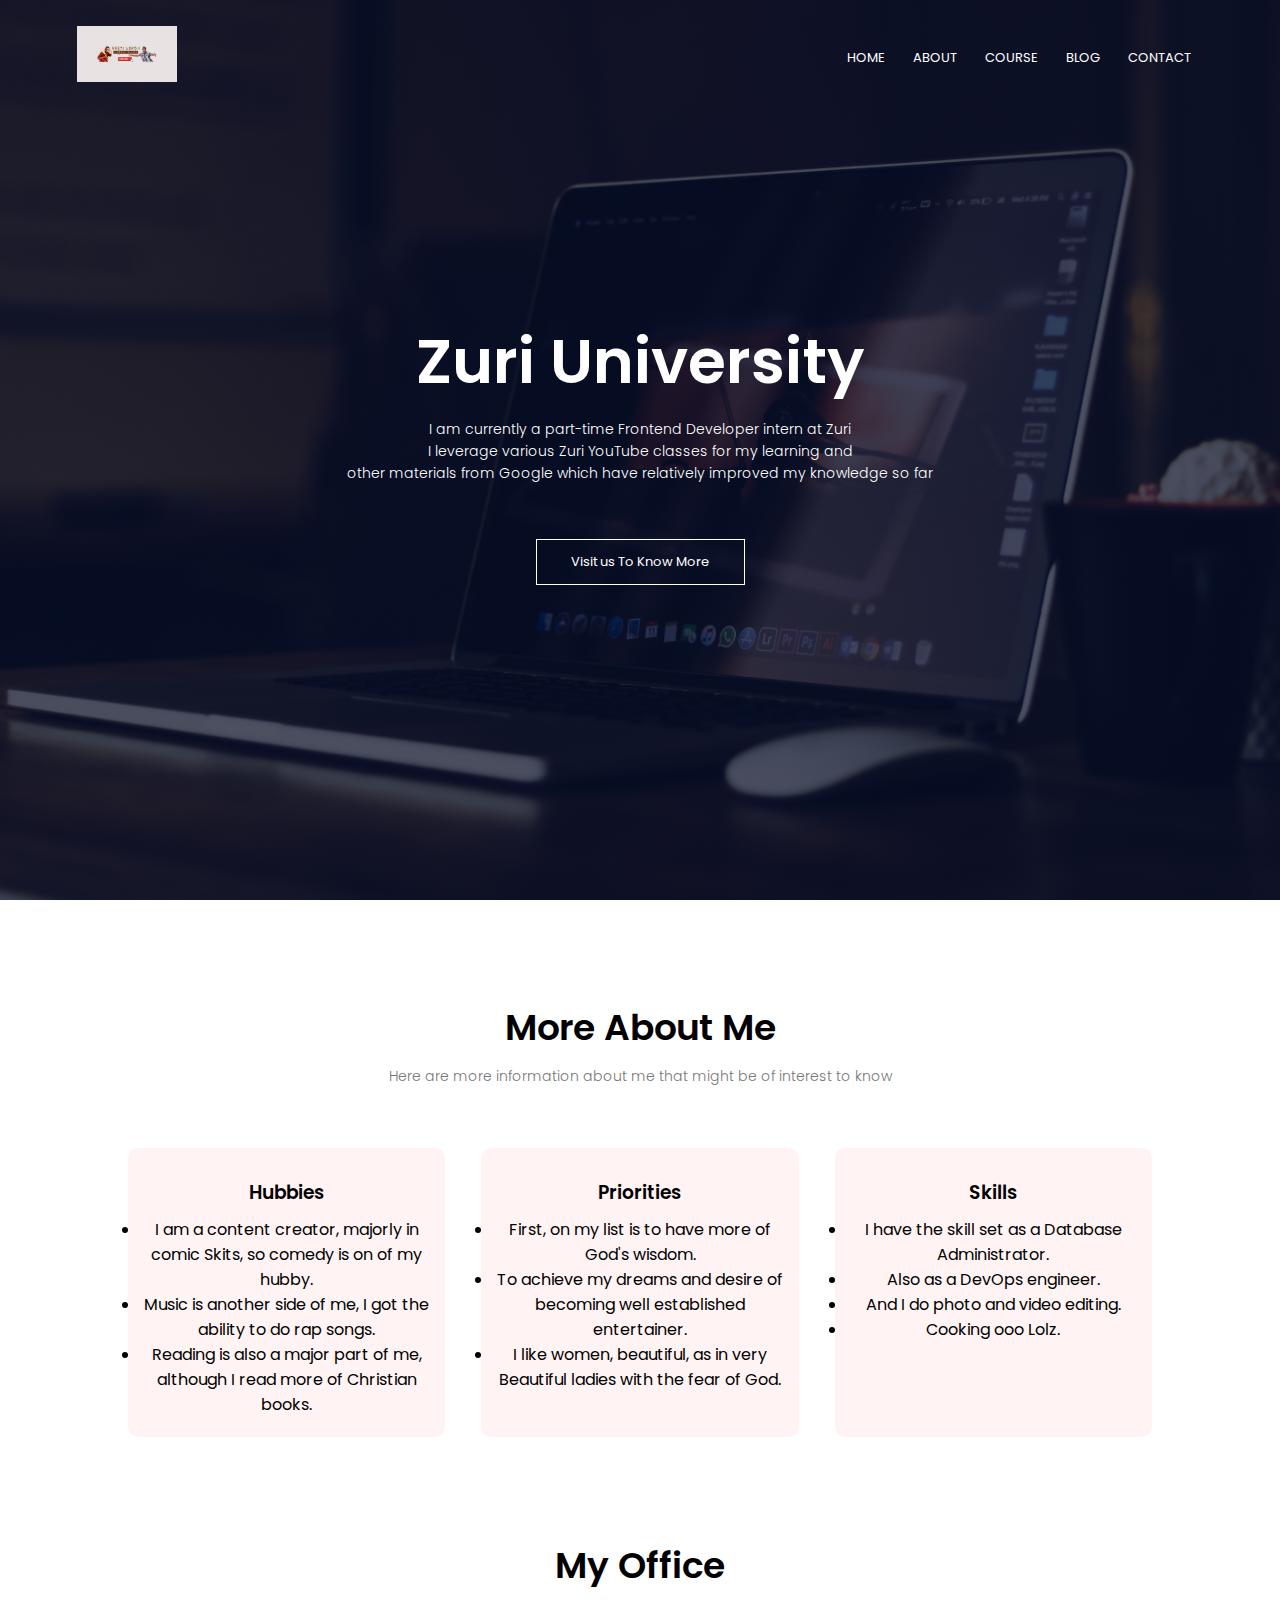
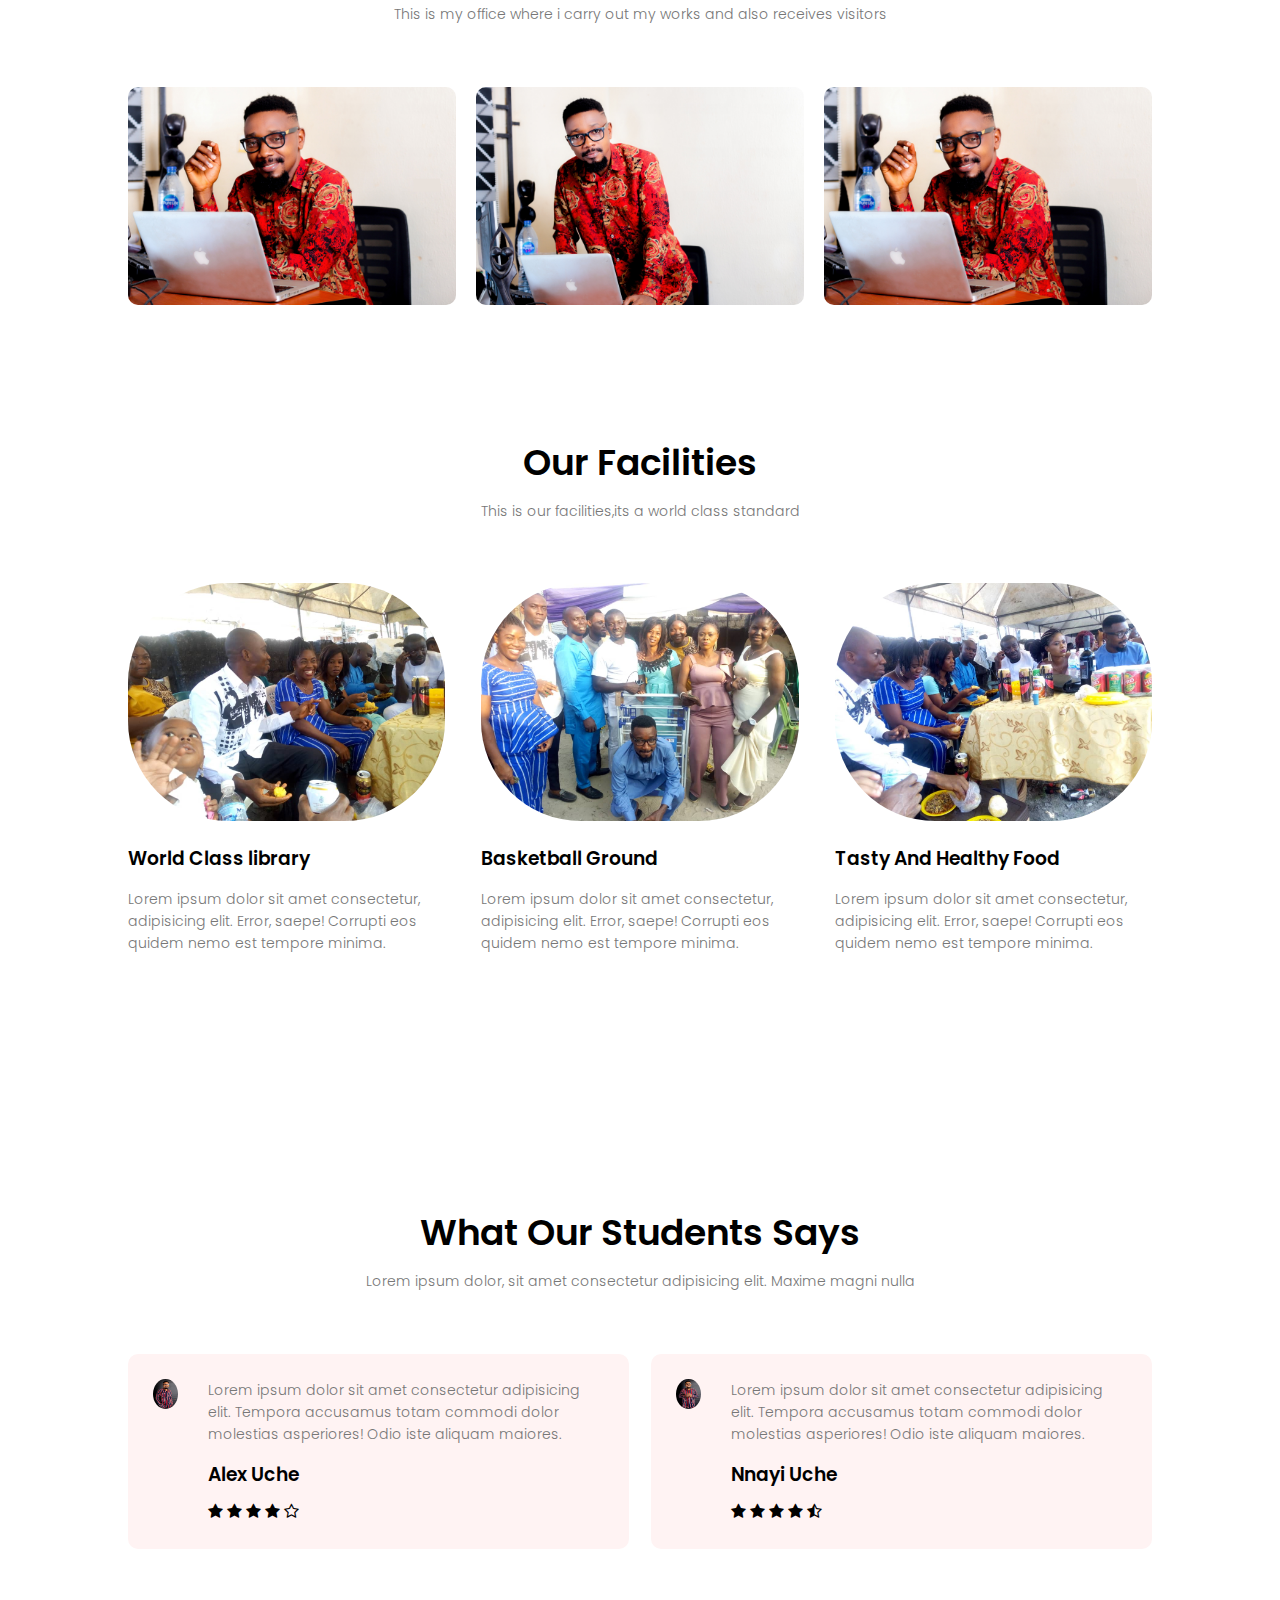
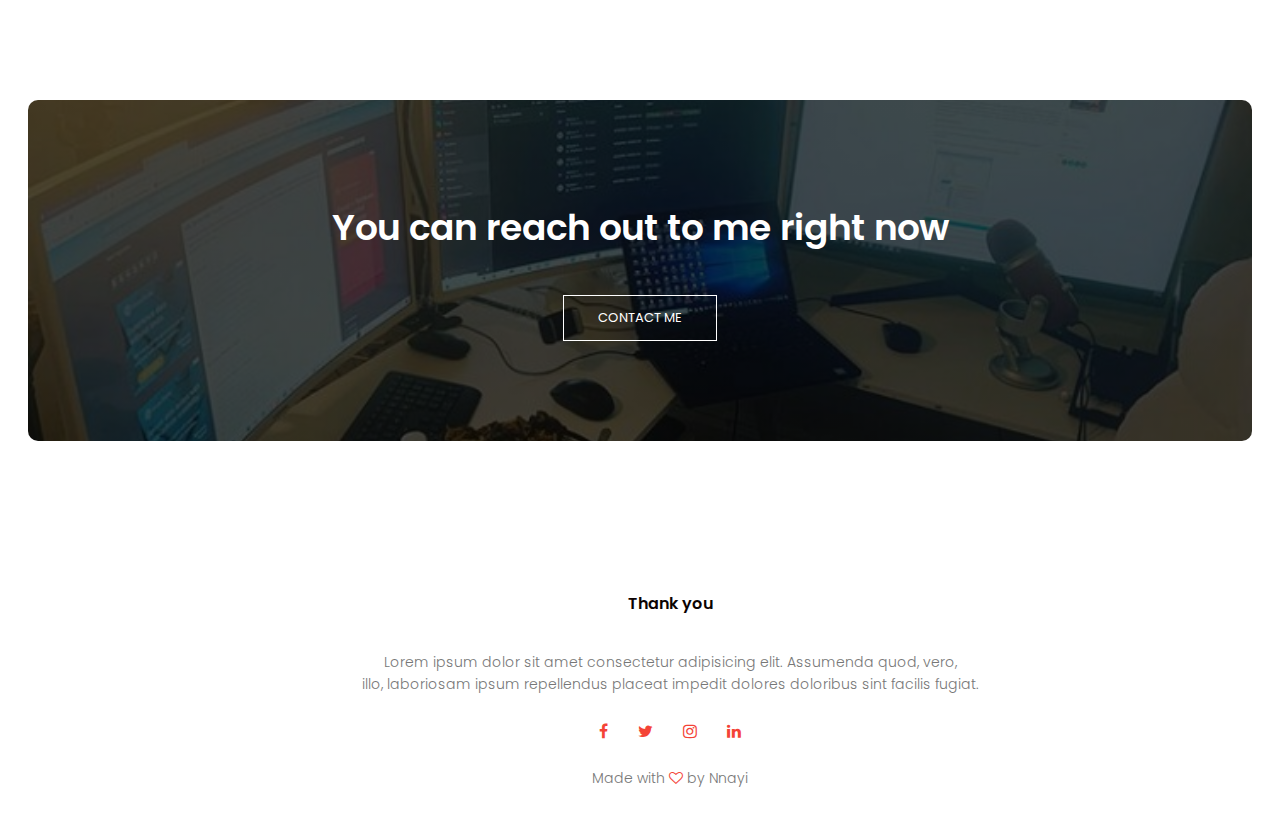
<file: index.html>
<!DOCTYPE html>
<html lang="en">
<head>
    <meta charset="UTF-8">
    <meta http-equiv="X-UA-Compatible" content="IE=edge">
    <meta name="viewport" content="width=device-width, initial-scale=1.0">
    <title>HtmlWebSite</title>
    <Link rel="stylesheet" href="style.css"/>
    <link rel="preconnect" href="https://fonts.googleapis.com">
<link rel="preconnect" href="https://fonts.gstatic.com" crossorigin>
<link href="https://fonts.googleapis.com/css2?family=Poppins:wght@100;200;300;400;600;700&display=swap" rel="stylesheet">
 
<link rel="stylesheet" href="https://stackpath.bootstrapcdn.com/font-awesome/4.7.0/css/font-awesome.min.css">
</head>
<body>
   
   <section class="header"> 
     <!---- <img src="hasan.jpg" alt="hasan"> -->

      <nav>
         <a href="index.html"><img src="images/logo.jpg"/></a>
     <div class="nav-links"  id="navLinks" >
      <i class="fa fa-times" onelick="hideMenu"() ></i>
         <ul>
     <li><a href="index.html">HOME</a></li>
     <li><a href="about.html">ABOUT</a></li>
     <li><a href="course.html">COURSE</a></li>
     <li><a href="blog.html">BLOG</a></li>
     <li><a href="contact.html">CONTACT</a></li>
         </ul>
     </div>
     <i class="fa fa-bars"  onelick="showMenu"()></i>
     </nav>

     <div class="text-box">
     <h1> Zuri University</h1>
      <p> I am currently a part-time Frontend Developer intern at Zuri<br> 
        I leverage various Zuri YouTube classes for my learning and 
        <br>other materials from Google which have relatively improved my knowledge so far </p>
      <br>   </p>
     <a href="about.html" class="hero-btn">Visit us To Know More</a> 
      
      </div>

   </section>

<!-- Description-->

    <section  class="description">
        <h1>More About Me</h1>
        <p>Here are more information about me that might be of interest to know</p>
        
        <div class="row">
            <div class="description-col">
              <h3>Hubbies</h3>
              
                 <ul>
                   <li>  I am a content creator, majorly in comic Skits, so comedy is on of my hubby. </li>
                    <li>   Music is another side of me, I got the ability to do rap songs. </li>
                    <li>  Reading is also a major part of me, although I read more of Christian books.
               </li>  
                 </ul>

            </div>

            <div class="description-col">
              <h3>Priorities</h3>
              <ul>
                <li> First, on my list is to have more of God's wisdom.  </li>
                <li>  To achieve my dreams and desire of becoming well established entertainer.   </li>
                <li>  I like women, beautiful, as in very Beautiful ladies with the fear of God.
          </li>

              </ul>
            </div>

            <div class="description-col">
              <h3>Skills</h3>
              <ul>
                <li>   I have the skill set as a Database Administrator. </li>
                <li> Also as a DevOps engineer. </li>
            <li>  And I do photo and video editing.  </li>
                  <li> Cooking ooo Lolz. </li>

              </ul>
            </div>

           </div>
    </section>

    <!--office-->

<section class="office">
    <h1>My Office</h1>
    <p>This is my office where i carry out my works and also receives visitors</p>
        <div class="row">
          <div class="office-col">
            <img src="images/office.jpg">
            <div class="layer">
              <h3>OFFICE SEAT</h3>
            </div>
          </div>

          <div class="office-col">
            <img src="images/office seat.jpg">
            <div class="layer">
              <h3>OFFICE TALK</h3>
            </div>
          </div>

          <div class="office-col">
            <img src="images/office.jpg">
            <div class="layer">
              <h3>OFFICE POSE</h3>
            </div>
          </div>

        </div>
   </section>


<!--Facilities-->

<section class="facilities">
  <h1>Our Facilities</h1>
  <p>This is our facilities,its a world class standard</p>

<div class="row">
  <div class="facilities-col">
    <img src="images/library.jpg">
    <h3>World Class library</h3>
    <p>Lorem ipsum dolor sit amet consectetur, 
      adipisicing elit. Error, saepe! Corrupti eos 
      quidem nemo est tempore minima.
    </p> 
  </div>

  <div class="facilities-col">
    <img src="images/basketball.jpg">
    <h3>Basketball Ground</h3>
    <p>Lorem ipsum dolor sit amet consectetur, 
      adipisicing elit. Error, saepe! Corrupti eos 
      quidem nemo est tempore minima.
    </p> 
  </div>

  <div class="facilities-col">
    <img src="images/cafetaria.jpg">
    <h3>Tasty And Healthy Food</h3>
    <p>Lorem ipsum dolor sit amet consectetur, 
      adipisicing elit. Error, saepe! Corrupti eos 
      quidem nemo est tempore minima.
    </p> 
  </div>
</div>
</section>

<!-----testimonials-->

<section class="testimonials">
  <h1>What Our Students Says</h1>
  <p>Lorem ipsum dolor, sit amet consectetur
     adipisicing elit. Maxime magni nulla
  </p>

  <div class="row">
    <div class="testimonial-col">
      <img src="images/user1.jpg">
      <div>
        <p>Lorem ipsum dolor sit amet consectetur 
        adipisicing elit. Tempora accusamus totam 
        commodi dolor molestias asperiores! Odio
         iste aliquam maiores.</p>
         <h3>Alex Uche</h3>
         <i class="fa fa-star" ></i>
         <i class="fa fa-star" ></i>
         <i class="fa fa-star" ></i>
         <i class="fa fa-star" ></i>
         <i class="fa fa-star-o" ></i>
      </div>
    </div>

    <div class="testimonial-col">
      <img src="images/user2.jpg">
      <div>
        <p>Lorem ipsum dolor sit amet consectetur 
        adipisicing elit. Tempora accusamus totam 
        commodi dolor molestias asperiores! Odio
         iste aliquam maiores.</p>
         <h3>Nnayi Uche</h3>
         <i class="fa fa-star" ></i>
         <i class="fa fa-star" ></i>
         <i class="fa fa-star" ></i>
         <i class="fa fa-star" ></i>
         <i class="fa fa-star-half-o" ></i>
      </div>
    </div>
  </div>
</section>


   <!--call to action-->

<section class="cta">
    <h1>You can reach out to me right now</h1>
    <a href="contact.html " class="hero-btn">CONTACT ME</a>
   
   </section>


   <!-- footer-->

    <section class="footer">
    <h4> Thank you</h4>
    <p>Lorem ipsum dolor sit amet consectetur 
      adipisicing elit. Assumenda quod, vero, <br>illo,
       laboriosam ipsum repellendus placeat impedit
        dolores doloribus sint facilis fugiat.</p>
  
    <div class="icons">
     <i class="fa fa-facebook"></i>
     <i class="fa fa-twitter"></i>
     <i class="fa fa-instagram"></i>
     <i class="fa fa-linkedin"></i>
    </div>
    <p>Made with <i class="fa fa-heart-o"></i> by Nnayi</p>

    </section>
    

   <!--JavaScript for Toggle Menu-->
<script>

   var navLinks = document.getElementById("navLinks");
   function showMenu(){
    navLinks.style.right = "0";
   }
   function hideMenu(){
    navLinks.style.right = "-200px";
   }
   
   </script>

  </body>
  </html>
</file>
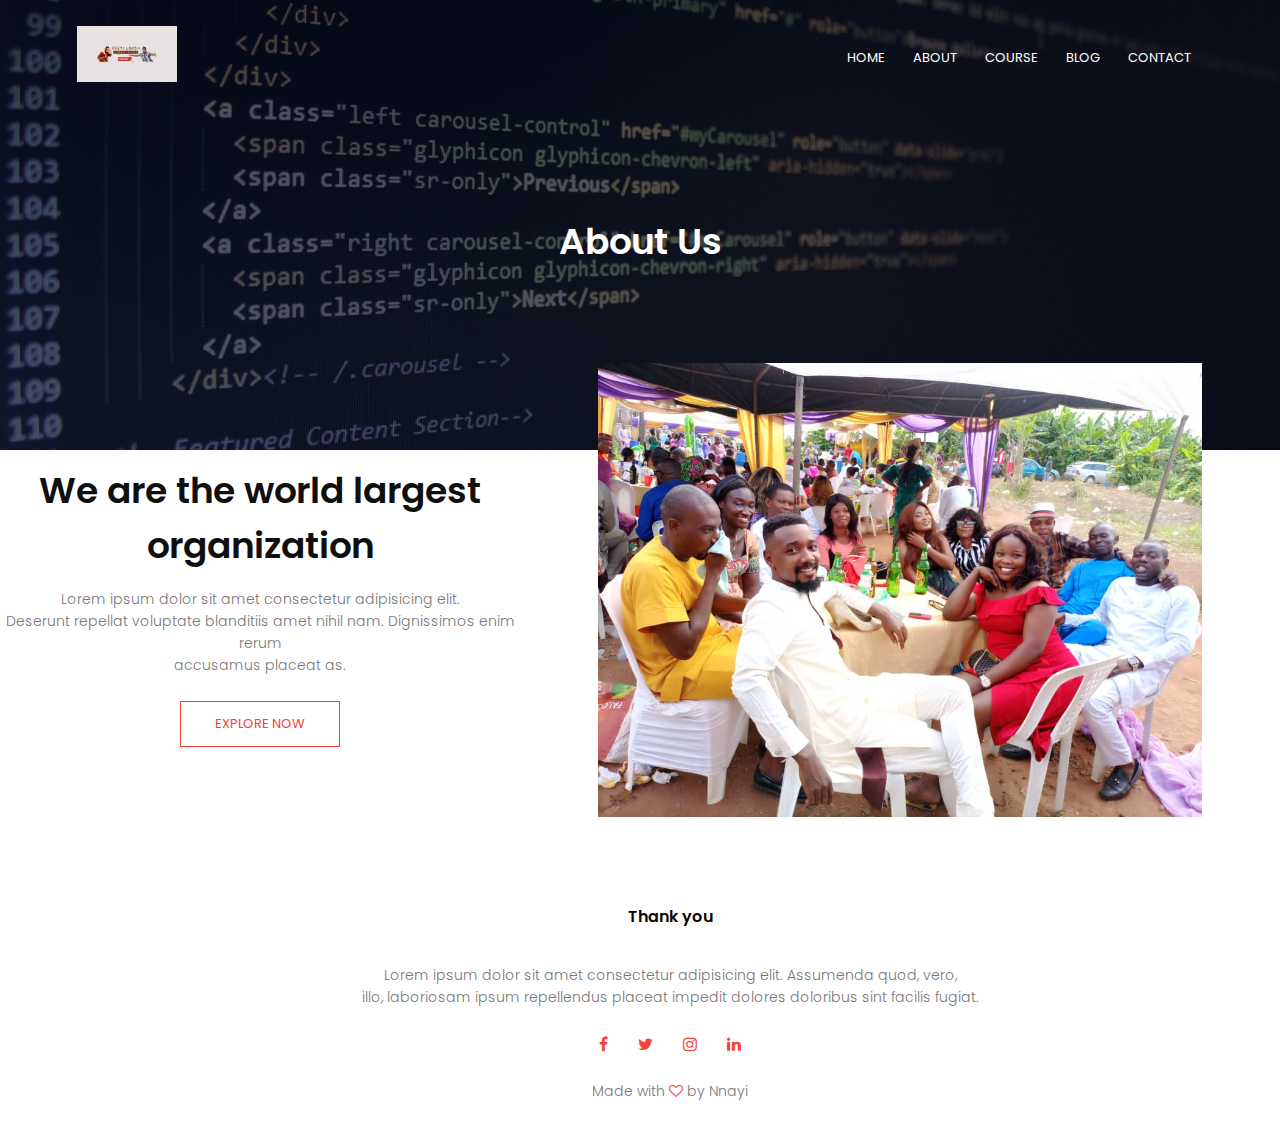
<file: about.html>
<!DOCTYPE html>
<html lang="en">
<head>
    <meta charset="UTF-8">
    <meta http-equiv="X-UA-Compatible" content="IE=edge">
    <meta name="viewport" content="width=device-width, initial-scale=1.0">
    <title>HtmlWebSite</title>
    <Link rel="stylesheet" href="style.css"/>
    <link rel="preconnect" href="https://fonts.googleapis.com">
<link rel="preconnect" href="https://fonts.gstatic.com" crossorigin>
<link href="https://fonts.googleapis.com/css2?family=Poppins:wght@100;200;300;400;600;700&display=swap" rel="stylesheet">
 
<link rel="stylesheet" href="https://stackpath.bootstrapcdn.com/font-awesome/4.7.0/css/font-awesome.min.css">
</head>
<body>
   
   <section class="sub-header"> 

      <nav>
         <a href="index.html"><img src="images/logo.jpg"/></a>
     <div class="nav-links"  id="navLinks" >
      <i class="fa fa-times" onelick="hideMenu"() ></i>
         <ul>
     <li><a href="index.html">HOME</a></li>
     <li><a href="about.html">ABOUT</a></li>
     <li><a href="course.html">COURSE</a></li>
     <li><a href="blog.html">BLOG</a></li>
     <li><a href="contact.html">CONTACT</a></li>
         </ul>
     </div>
     <i class="fa fa-bars"  onelick="showMenu"()></i>
     </nav>

     <h1>About Us</h1>

     <!--about us content-->

     <section class="about-us">
       <div class="row">
         <div class="about-col">
           <h1>We are the world largest organization</h1>
           <p>Lorem ipsum dolor sit amet consectetur adipisicing elit. 
             <br>Deserunt repellat voluptate blanditiis amet nihil nam. 
             Dignissimos enim rerum <br>accusamus placeat as.</p>
         <a href="course.html" class="hero-btn red-btn">EXPLORE NOW</a>
            </div>
         <div class="about-col">
           <img src="images/about.jpg">
          </div> 
       </div>
     </section>

    <section class="footer">
    <h4> Thank you</h4>
    <p>Lorem ipsum dolor sit amet consectetur 
      adipisicing elit. Assumenda quod, vero, <br>illo,
       laboriosam ipsum repellendus placeat impedit
        dolores doloribus sint facilis fugiat.</p>
  
    <div class="icons">
     <i class="fa fa-facebook"></i>
     <i class="fa fa-twitter"></i>
     <i class="fa fa-instagram"></i>
     <i class="fa fa-linkedin"></i>
    </div>
    <p>Made with <i class="fa fa-heart-o"></i> by Nnayi</p>
    </section>
    

   <!--JavaScript for Toggle Menu-->
  
<script>

   var navLinks = document.getElementById("navLinks");
   function showMenu(){
    navLinks.style.right = "0";
   }
   function hideMenu(){
    navLinks.style.right = "-200px";
   }
   </script>

  </body>
  </html>
</file>
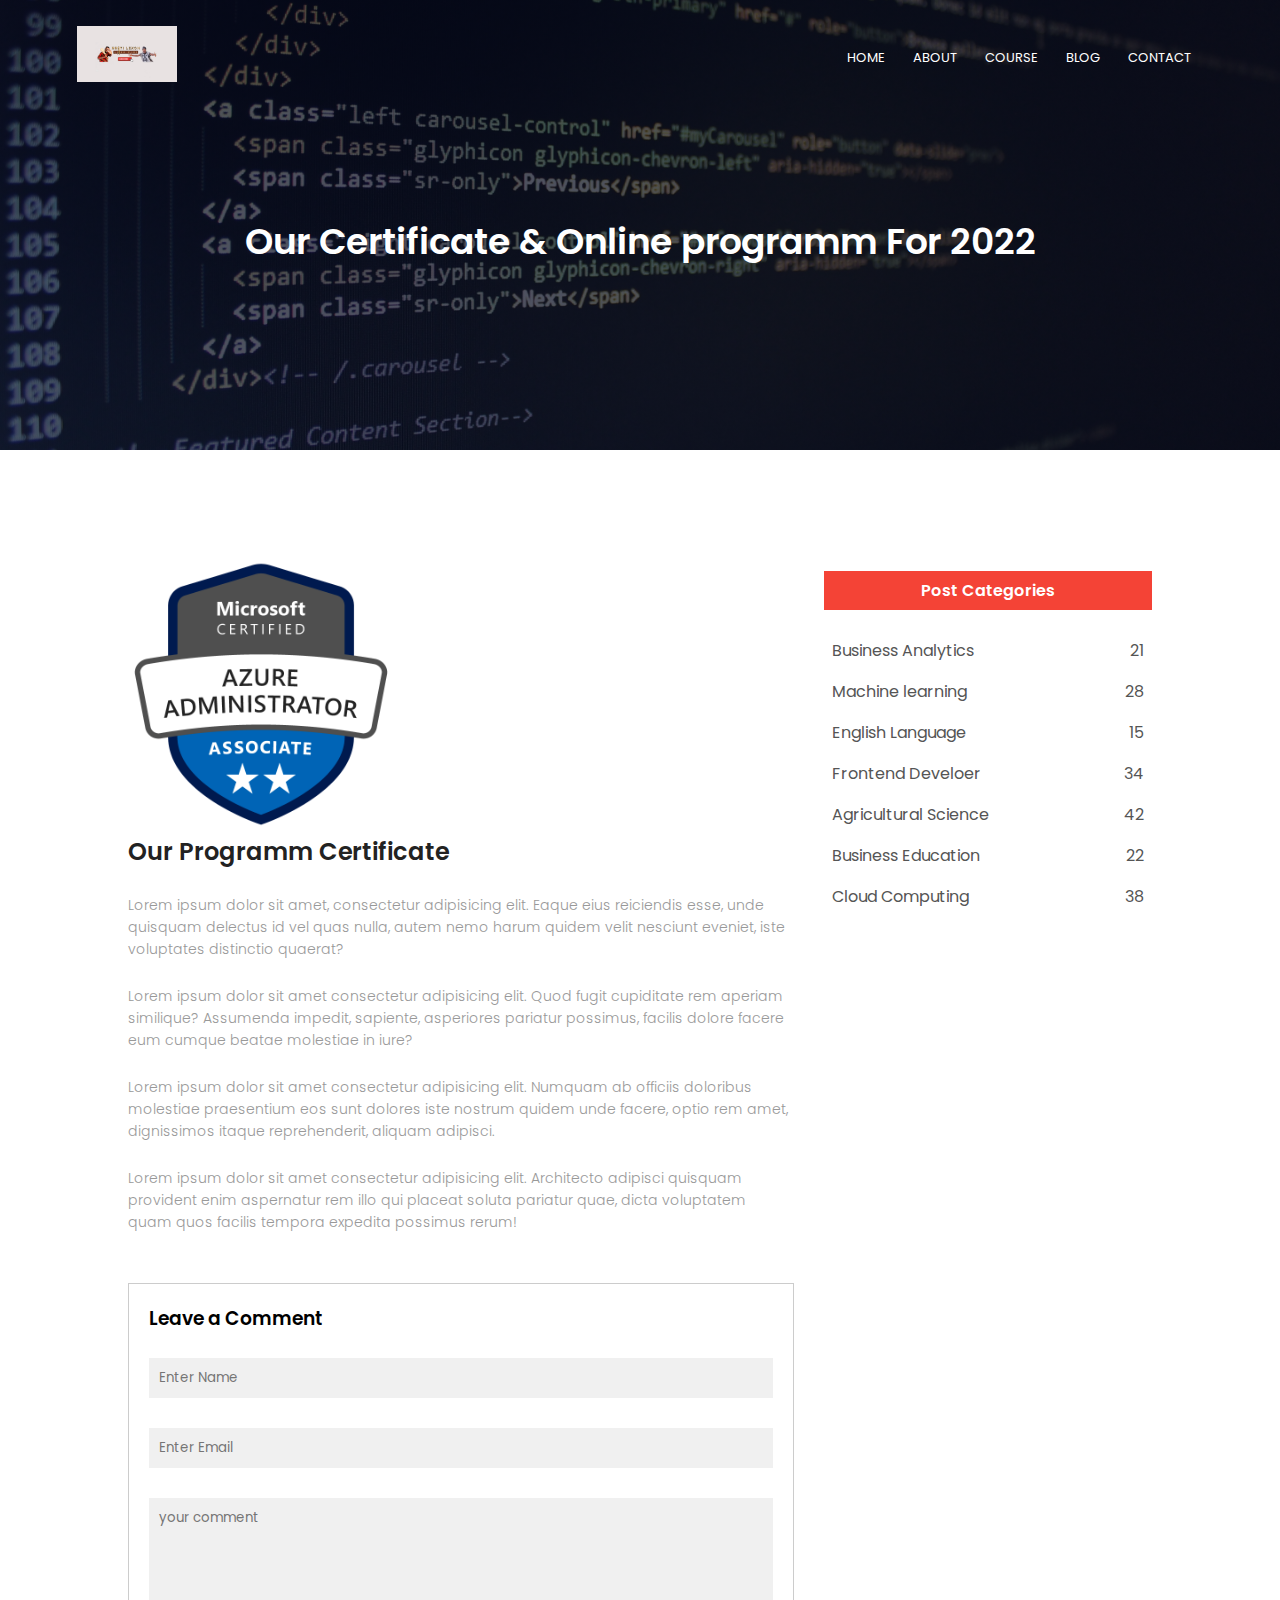
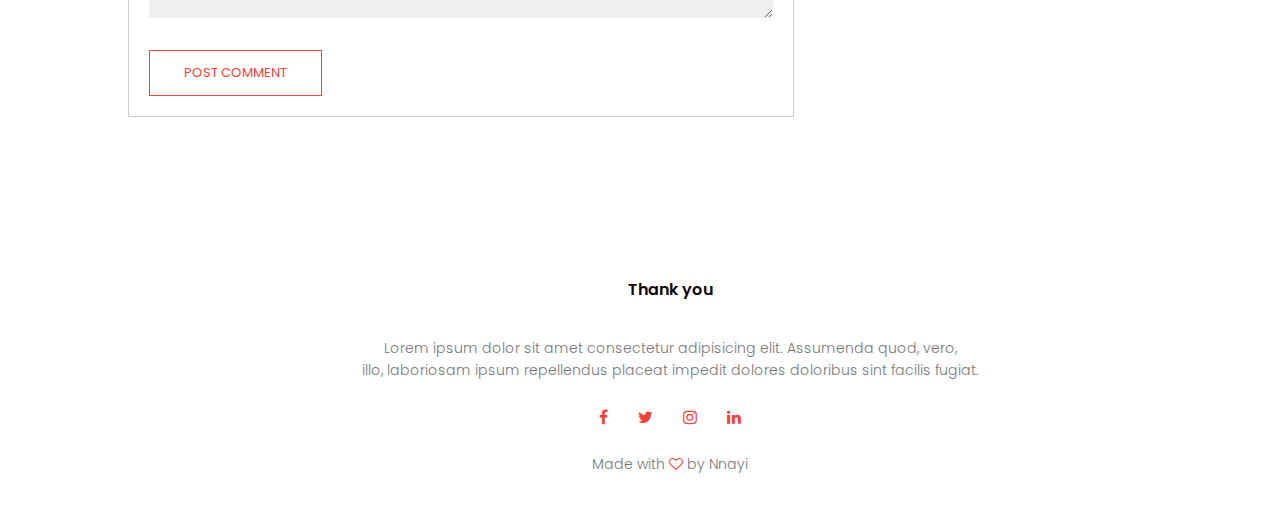
<file: blog.html>
<!DOCTYPE html>
<html lang="en">
<head>
    <meta charset="UTF-8">
    <meta http-equiv="X-UA-Compatible" content="IE=edge">
    <meta name="viewport" content="width=device-width, initial-scale=1.0">
    <title>HtmlWebSite</title>
    <Link rel="stylesheet" href="style.css"/>
    <link rel="preconnect" href="https://fonts.googleapis.com">
<link rel="preconnect" href="https://fonts.gstatic.com" crossorigin>
<link href="https://fonts.googleapis.com/css2?family=Poppins:wght@100;200;300;400;600;700&display=swap" rel="stylesheet">
 
<link rel="stylesheet" href="https://stackpath.bootstrapcdn.com/font-awesome/4.7.0/css/font-awesome.min.css">
</head>
<body>
   
   <section class="sub-header"> 

      <nav>
         <a href="index.html"><img src="images/logo.jpg"/></a>
     <div class="nav-links"  id="navLinks" >
      <i class="fa fa-times" onelick="hideMenu"() ></i>
         <ul>
     <li><a href="index.html">HOME</a></li>
     <li><a href="about.html">ABOUT</a></li>
     <li><a href="course.html">COURSE</a></li>
     <li><a href="blog.html">BLOG</a></li>
     <li><a href="contact.html">CONTACT</a></li>
         </ul>
     </div>
     <i class="fa fa-bars"  onelick="showMenu"()></i>
     </nav>

     <h1>Our Certificate & Online programm For 2022</h1>
   </section>

<!--Blog page content-->
<section class="blog-content">
   <div class="row">
 <div class="blog-left">
        <img src="images/certificate1.png">
        <h2>Our Programm Certificate</h2><br> 
        <p>Lorem ipsum dolor sit amet, 
           consectetur adipisicing elit. 
           Eaque eius reiciendis esse, 
           unde quisquam delectus id vel 
           quas nulla, autem nemo harum 
           quidem velit nesciunt eveniet, 
           iste voluptates distinctio quaerat?</p>
           <br>
           <p>Lorem ipsum dolor sit amet consectetur 
              adipisicing elit. Quod fugit cupiditate 
              rem aperiam similique? Assumenda impedit, 
              sapiente, asperiores pariatur possimus, 
              facilis dolore facere eum cumque beatae molestiae in iure?</p>
              <br>
              <p>Lorem ipsum dolor sit amet consectetur adipisicing elit. 
                 Numquam ab officiis doloribus molestiae 
                 praesentium eos sunt dolores iste nostrum quidem unde facere,
                  optio rem amet, dignissimos itaque reprehenderit, 
                  aliquam adipisci.</p>
                  <br>
                  <p>Lorem ipsum dolor sit amet consectetur adipisicing elit. 
                     Architecto adipisci quisquam provident enim
                      aspernatur rem illo qui placeat soluta pariatur 
                     quae, dicta voluptatem quam quos facilis tempora 
                     expedita possimus rerum!</p>
<div class="comment-box">

   <h3>Leave a Comment</h3>

   <form class="comment-form">
      <input type="text" placeholder="Enter Name">
      <input type="email" placeholder="Enter Email">
      <textarea rows="5" placeholder="your comment"></textarea>
      <button type="submit" class="hero-btn red-btn">
         POST COMMENT
      </button> 
   </form >
</div>


      </div>
      <div class="blog-right">
         <h3>Post Categories</h3>
         <div>
            <span>Business Analytics</span>
            <span>21</span>
         </div>
         <div>
            <span>Machine learning</span>
            <span>28</span>
         </div>
         <div>
            <span>English Language</span>
            <span>15</span>
         </div>
         <div>
            <span>Frontend Develoer</span>
            <span>34</span>
         </div>
         <div>
            <span>Agricultural Science</span>
            <span>42</span>
         </div>
         <div>
            <span>Business Education</span>
            <span>22</span>
         </div>
         <div>
            <span>Cloud Computing</span>
            <span>38</span>
         </div>
      </div>
   </div>
   
   </section>


   
 

<!--Footer-->

    <section class="footer">
    <h4> Thank you</h4>
    <p>Lorem ipsum dolor sit amet consectetur 
      adipisicing elit. Assumenda quod, vero, <br>illo,
       laboriosam ipsum repellendus placeat impedit
        dolores doloribus sint facilis fugiat.</p>
  
    <div class="icons">
     <i class="fa fa-facebook"></i>
     <i class="fa fa-twitter"></i>
     <i class="fa fa-instagram"></i>
     <i class="fa fa-linkedin"></i>
    </div>
    <p>Made with <i class="fa fa-heart-o"></i> by Nnayi</p>
    </section>
    

   <!--JavaScript for Toggle Menu-->
  
<script>

   var navLinks = document.getElementById("navLinks");
   function showMenu(){
    navLinks.style.right = "0";
   }
   function hideMenu(){
    navLinks.style.right = "-200px";
   }
   </script>

  </body>
  </html>
</file>
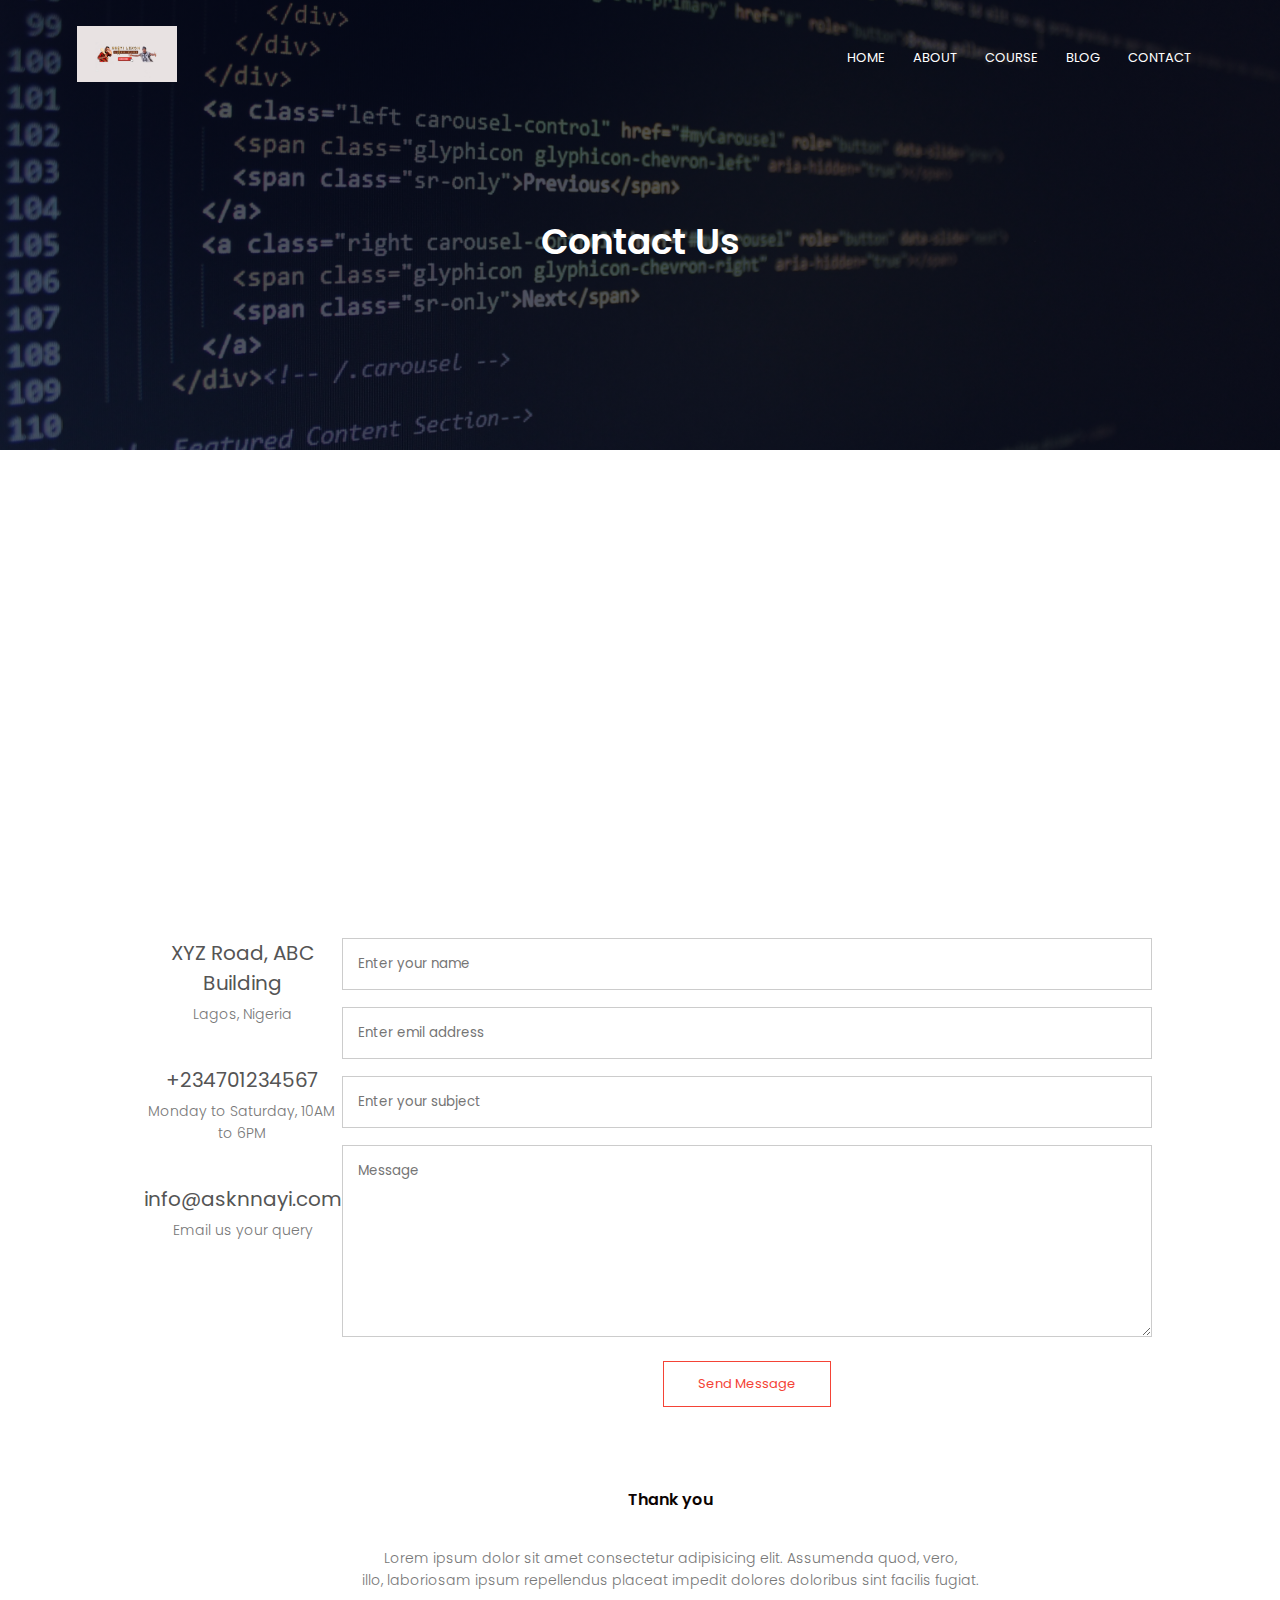
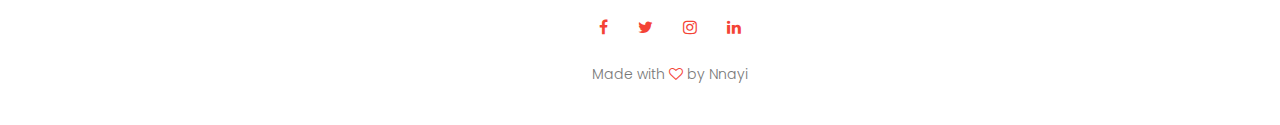
<file: contact.html>
<!DOCTYPE html>
<html lang="en">
<head>
    <meta charset="UTF-8">
    <meta http-equiv="X-UA-Compatible" content="IE=edge">
    <meta name="viewport" content="width=device-width, initial-scale=1.0">
    <title>HtmlWebSite</title>
    <Link rel="stylesheet" href="style.css"/>
    <link rel="preconnect" href="https://fonts.googleapis.com">
<link rel="preconnect" href="https://fonts.gstatic.com" crossorigin>
<link href="https://fonts.googleapis.com/css2?family=Poppins:wght@100;200;300;400;600;700&display=swap" rel="stylesheet">
 
<link rel="stylesheet" href="https://stackpath.bootstrapcdn.com/font-awesome/4.7.0/css/font-awesome.min.css">
</head>
<body>
   
   <section class="sub-header"> 

      <nav>
         <a href="index.html"><img src="images/logo.jpg"/></a>
     <div class="nav-links"  id="navLinks" >
      <i class="fa fa-times" onelick="hideMenu"() ></i>
         <ul>
     <li><a href="index.html">HOME</a></li>
     <li><a href="about.html">ABOUT</a></li>
     <li><a href="course.html">COURSE</a></li>
     <li><a href="blog.html">BLOG</a></li>
     <li><a href="contact.html">CONTACT</a></li>
         </ul>
     </div>
     <i class="fa fa-bars"  onelick="showMenu"()></i>
     </nav>

     <h1>Contact Us</h1>

     <!--contact us content-->

     <section class="location">
      <iframe src="https://www.google.com/maps/embed?pb=!1m18!12!1m3!1d31105.73159475817!2d77.67501137986149!3d12.95799701533806!2m3!1f0!2f0!3f0!3m2!1i1024!2i768!4f13.1!3m3!1m2!1s0x3bae1670c9b44e6d%3A0xf8dfc3e8517e4fe0!2sBengaluru%2C%20Karnataka!5e0!3m2!1sen!2sin!4v1616407075040!5m2!1sen!2sin" width="600" height="450" style="border:0;" allowfullscreen="" loading="lazy"></iframe>

     </section>

<section class="contact-us">
<div class="row">
<div class="contact-col">
   <div>
      <i class="fa fa-home"></i>
      <span>
         <h5>XYZ Road, ABC Building</h5>
         <p>Lagos, Nigeria</p>
      </span>
   </div>
   <div>
      <i class="fa fa-phone"></i>
      <span>
         <h5>+234701234567</h5>
         <p>Monday to Saturday, 10AM to 6PM</p>
      </span>
   </div>
   <div>
      <i class="fa fa-envelope-o"></i>
      <span>
         <h5>info@asknnayi.com</h5>
         <p>Email us your query</p>
      </span>
   </div>
</div>
<div class="contact-col">

<form action="form-handler.php" method="post">
<input type="text" name="name" placeholder="Enter your name" required>
<input type="email" name="email" placeholder="Enter emil address" required>
<input type="text" name="subject" placeholder="Enter your subject" required>
<textarea rows="8" name="message" placeholder="Message" required></textarea>
<button type="submit" class="hero-btn red-btn">Send Message</button>
</form>



</div>

</div>
</section>




       

    <section class="footer">
    <h4> Thank you</h4>
    <p>Lorem ipsum dolor sit amet consectetur 
      adipisicing elit. Assumenda quod, vero, <br>illo,
       laboriosam ipsum repellendus placeat impedit
        dolores doloribus sint facilis fugiat.</p>
  
    <div class="icons">
     <i class="fa fa-facebook"></i>
     <i class="fa fa-twitter"></i>
     <i class="fa fa-instagram"></i>
     <i class="fa fa-linkedin"></i>
    </div>
    <p>Made with <i class="fa fa-heart-o"></i> by Nnayi</p>
    </section>
    

   <!--JavaScript for Toggle Menu-->
  
<script>

   var navLinks = document.getElementById("navLinks");
   function showMenu(){
    navLinks.style.right = "0";
   }
   function hideMenu(){
    navLinks.style.right = "-200px";
   }
   </script>

  </body>
  </html>
</file>
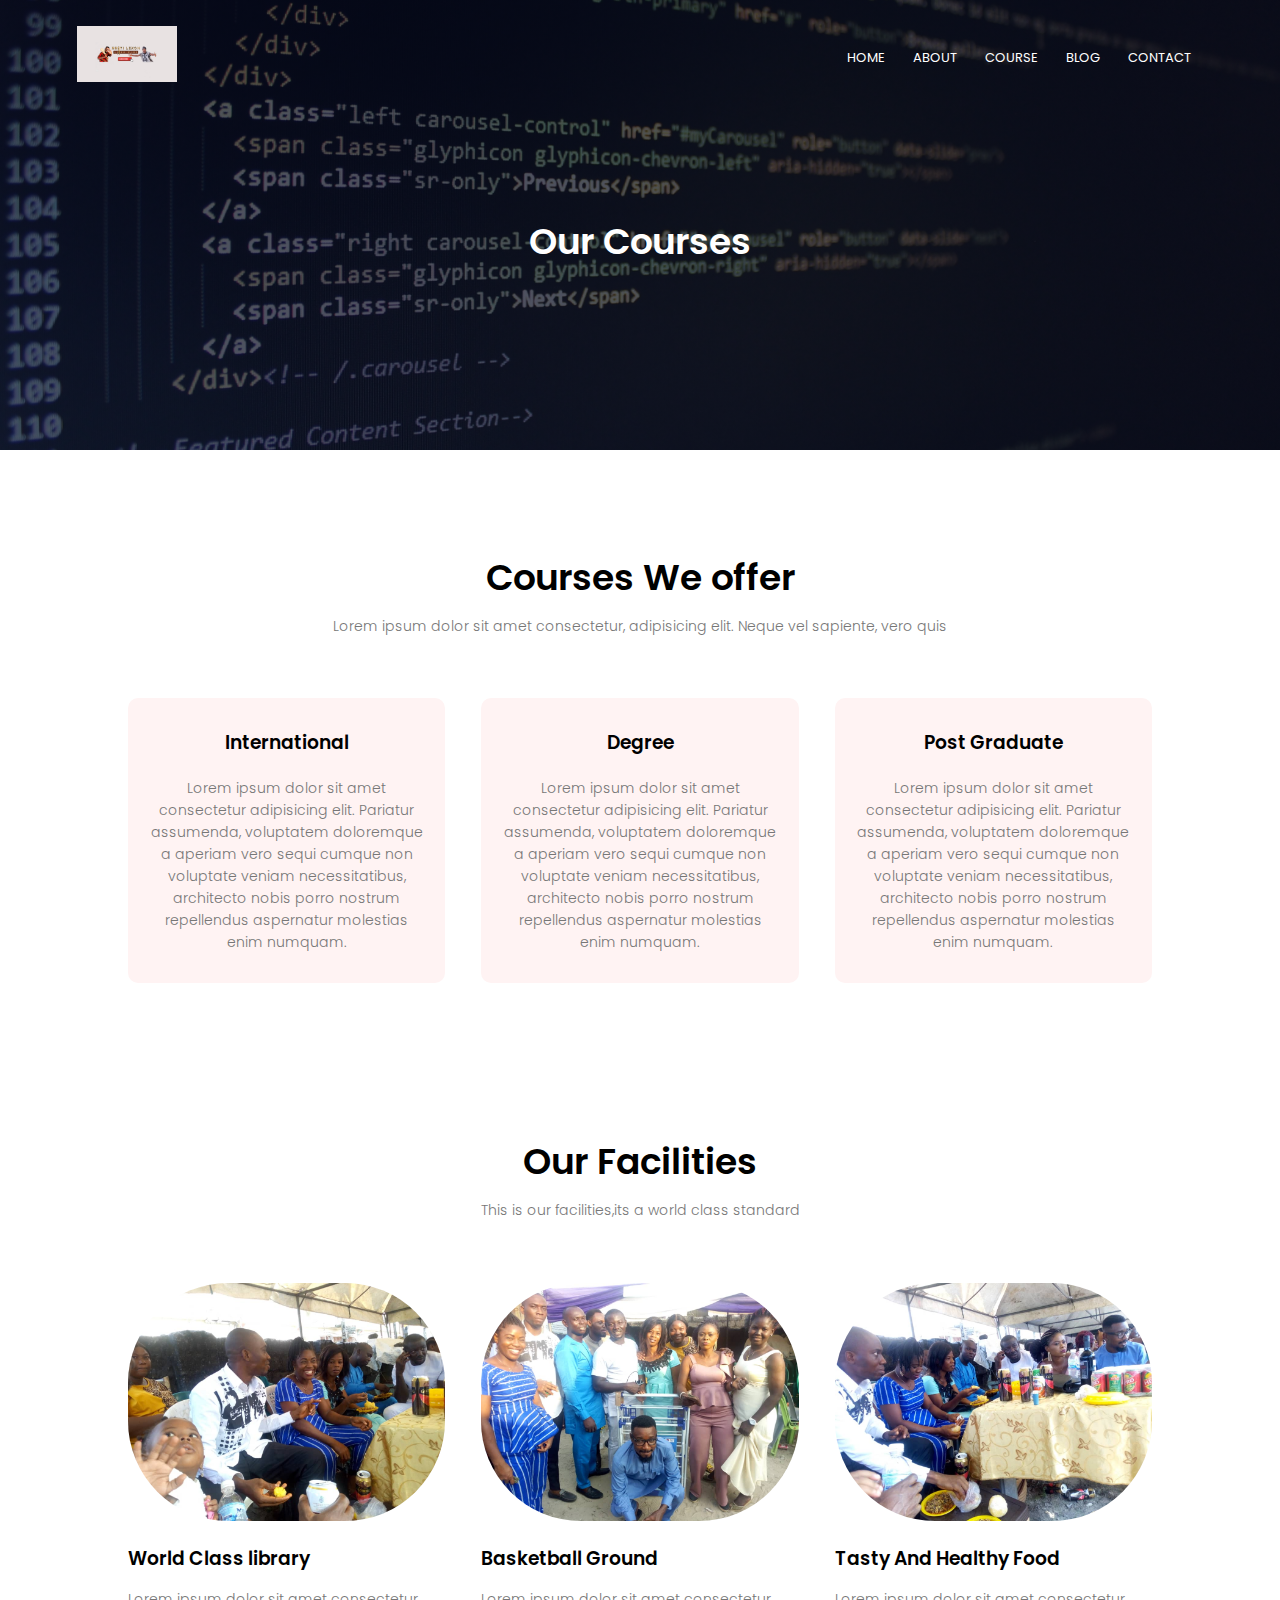
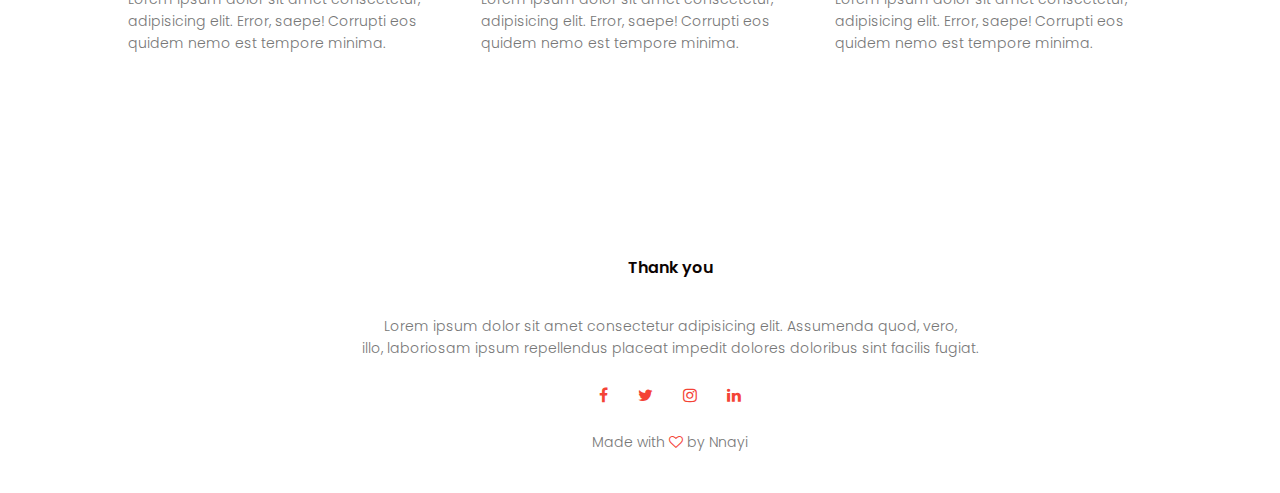
<file: course.html>
<!DOCTYPE html>
<html lang="en">
<head>
    <meta charset="UTF-8">
    <meta http-equiv="X-UA-Compatible" content="IE=edge">
    <meta name="viewport" content="width=device-width, initial-scale=1.0">
    <title>HtmlWebSite</title>
    <Link rel="stylesheet" href="style.css"/>
    <link rel="preconnect" href="https://fonts.googleapis.com">
<link rel="preconnect" href="https://fonts.gstatic.com" crossorigin>
<link href="https://fonts.googleapis.com/css2?family=Poppins:wght@100;200;300;400;600;700&display=swap" rel="stylesheet">
 
<link rel="stylesheet" href="https://stackpath.bootstrapcdn.com/font-awesome/4.7.0/css/font-awesome.min.css">
</head>
<body>
   
   <section class="sub-header"> 

      <nav>
         <a href="index.html"><img src="images/logo.jpg"/></a>
     <div class="nav-links"  id="navLinks" >
      <i class="fa fa-times" onelick="hideMenu"() ></i>
         <ul>
     <li><a href="index.html">HOME</a></li>
     <li><a href="about.html">ABOUT</a></li>
     <li><a href="course.html">COURSE</a></li>
     <li><a href="blog.html">BLOG</a></li>
     <li><a href="contact.html">CONTACT</a></li>
         </ul>
     </div>
     <i class="fa fa-bars"  onelick="showMenu"()></i>
     </nav>

     <h1>Our Courses</h1>
   </section>

<!--Course-->
<section class="course">
   <h1>Courses We offer</h1>
   <p>Lorem ipsum dolor sit amet consectetur, adipisicing elit. 
      Neque vel sapiente, vero quis </p>

      <div class="row">
         <div class="course-col">
            <h3>International</h3>
            <p>Lorem ipsum dolor sit amet consectetur 
               adipisicing elit. Pariatur assumenda,
                voluptatem doloremque a aperiam vero sequi 
                cumque non voluptate veniam necessitatibus, 
                architecto nobis porro nostrum
                repellendus aspernatur molestias enim numquam.</p>
         </div>

         <div class="course-col">
            <h3>Degree</h3>
            <p>Lorem ipsum dolor sit amet consectetur 
               adipisicing elit. Pariatur assumenda,
                voluptatem doloremque a aperiam vero sequi 
                cumque non voluptate veniam necessitatibus, 
                architecto nobis porro nostrum
                repellendus aspernatur molestias enim numquam.</p>
         </div>

         <div class="course-col">
            <h3>Post Graduate</h3>
            <p>Lorem ipsum dolor sit amet consectetur 
               adipisicing elit. Pariatur assumenda,
                voluptatem doloremque a aperiam vero sequi 
                cumque non voluptate veniam necessitatibus, 
                architecto nobis porro nostrum
                repellendus aspernatur molestias enim numquam.</p>
         </div>
      </div>
   </section>


   <!--Facilities-->

<section class="facilities">
   <h1>Our Facilities</h1>
   <p>This is our facilities,its a world class standard</p>
 
 <div class="row">
   <div class="facilities-col">
     <img src="images/library.jpg">
     <h3>World Class library</h3>
     <p>Lorem ipsum dolor sit amet consectetur, 
       adipisicing elit. Error, saepe! Corrupti eos 
       quidem nemo est tempore minima.
     </p> 
   </div>
 
   <div class="facilities-col">
     <img src="images/basketball.jpg">
     <h3>Basketball Ground</h3>
     <p>Lorem ipsum dolor sit amet consectetur, 
       adipisicing elit. Error, saepe! Corrupti eos 
       quidem nemo est tempore minima.
     </p> 
   </div>
 
   <div class="facilities-col">
     <img src="images/cafetaria.jpg">
     <h3>Tasty And Healthy Food</h3>
     <p>Lorem ipsum dolor sit amet consectetur, 
       adipisicing elit. Error, saepe! Corrupti eos 
       quidem nemo est tempore minima.
     </p> 
   </div>
 </div>
 </section>
 

<!--Footer-->

    <section class="footer">
    <h4> Thank you</h4>
    <p>Lorem ipsum dolor sit amet consectetur 
      adipisicing elit. Assumenda quod, vero, <br>illo,
       laboriosam ipsum repellendus placeat impedit
        dolores doloribus sint facilis fugiat.</p>
  
    <div class="icons">
     <i class="fa fa-facebook"></i>
     <i class="fa fa-twitter"></i>
     <i class="fa fa-instagram"></i>
     <i class="fa fa-linkedin"></i>
    </div>
    <p>Made with <i class="fa fa-heart-o"></i> by Nnayi</p>
    </section>
    

   <!--JavaScript for Toggle Menu-->
  
<script>

   var navLinks = document.getElementById("navLinks");
   function showMenu(){
    navLinks.style.right = "0";
   }
   function hideMenu(){
    navLinks.style.right = "-200px";
   }
   </script>

  </body>
  </html>
</file>
<file: style.css>
*{
     margin: 0;
     padding: 0;
     /*add google font here */
     font-family: 'Poppins', sans-serif;
}
.header{
   min-height: 100vh;
   width: 100%;
   background-image: linear-gradient(rgba(4,9,30,0.7),rgba(4,9,30,0.7)),url(images/hasan.jpg);
   background-position: center;
   background-size: cover;
   position: relative; 

}
nav{
display: flex;
padding: 2% 6%;
justify-content: space-between;
align-items: center;
}

nav img{
    width: 100px;
}
.nav-links{
   flex: 1;
   text-align: right;  
}
.nav-links ul li{
list-style: none;
display: inline-block;
padding: 8px 12px;
position: relative;
}
.nav-links ul li a{
   color: #fff;
   text-decoration: none;
   font-size: 13px;
}
.nav-links ul li::after{
   content: '';
   width: 0%; /* change the 100 to zero to hide the line */
   height: 2px;
   background: #f44336;
   display: block;
   margin: auto;
   transition: 0.5s;
}
.nav-links ul li:hover::after{
   width: 100%;
   }
   .text-box{
       width: 90%;
       color: #fff;
       position: absolute;
       top: 50%;
       left: 50%;
       transform: translate(-50%,-50%);
       text-align: center;
   }
   .text-box h1{
      font-size: 62px;
  }
  .text-box p{
   margin: 10px 0 40p;
   font-size: 14px;
   color: #fff;
  }
  .hero-btn{
   display: inline-block;
   text-decoration: none;
   color: #fff;
   border: 1px solid #fff;
   padding: 12px 34px;
   font-size: 13px;
   background: transparent;
   position: relative;
   cursor: pointer;
}
.hero-btn:hover{
   border: 1px solid #f44336;
   background: #f44336;
   transition: 1s;
}
/* to make a good display on mobile phone */
/* hide icons from pc view */
nav .fa{
   display: none; 
} 

@media(max-width: 700px) {
   .text-box h1{
      font-size: 20px; 
  } 
  .nav-links ul li {
   display: block;
}
.nav-links{
   position: fixed;
   background: #f44336;
   height: 100vh;
   width: 200px;
   top: 0;
   left: -200px;    /* turn the zero to -200 */
   text-align: left;
   z-index: 2;
   transition: 1s;

}
nav .fa{
   display: block;
   color: #fff;
   margin: 10px;
   font-size: 22px;
   cursor: pointer;
}
.nav-links ul{
   padding: 30px;
}

}

/* Description */

.description{
   width: 80%;
   margin: auto;
   text-align: center;
   padding-top: 100px;
}
h1{
   font-size: 36px;
   font-weight: 600;
}
p{
   color: #777;
   font-size: 14px;
   font-weight: 300;
   line-height: 22px;
   padding: 10px;
}

.row{
   margin-top: 5%;
   display: flex;
   justify-content: space-between;
}

.description-col{
   flex-basis: 31%;
   background: #fff3f3;
   border-radius: 10px;
   margin-bottom: 5%;
   padding: 20px 12px;
   box-sizing: border-box;
   transition: 0.5s;
}

h3{
   text-align: center;
   font-weight: 600;
   margin: 10px 0;
}

.description-col:hover{
   box-shadow: 0 0 20px 0px rgba(0,0,0,0.2);
}

  /* this will make the body text align well on phione view */

  @media(max-width: 700px){
   .row{
       flex-direction: column;
   }
}


/*office*/
.office{
   width: 80%;
   margin: auto;
   text-align: center;
   padding-top: 50px;
}
.office-col{
   flex-basis: 32%;
   border-radius: 10px;
   margin-bottom: 30px;
   position: relative;
   overflow: hidden;
}

.office-col img{
   width: 100%;
   display: block;
}
.layer{
   background: transparent;
   height: 100%;
   width: 100%;
   position: absolute;
   top: 0;
   left: 0;
   transition: 0.5s;
}
.layer:hover{
   background: rgba(226,0,0,0.7);
}

.layer h3{
   width: 100%;
   font-weight: 500;
   color: #fff;
   font-size: 26px;
   bottom: 0;
   left: 50%;
   transform: translateX(-50%);
   position: absolute;
   opacity: 0;
   transition: 0.5s;
}
.layer:hover h3{
   bottom: 49%;
   opacity: 1;
}

/*facilitres*/

.facilities{
   width: 80%;
   margin: auto;
   text-align: center;
   padding: 100px;
}

.facilities-col{
flex-basis: 31%;
border-radius: 10%;
margin-bottom: 5%;
text-align: left;
}

.facilities-col img{
   width: 100%;
   border-radius: 100px;
}
.facilities-col p{
   padding: 0;
}
.facilities-col h3{
   margin-top: 16px;
   margin-bottom: 15px;
   text-align: left;
}

/*testimonials*/

.testimonials{
   width: 80%;
   margin: auto;
   padding-top: 100px;
   text-align: center;
}
.testimonial-col {
   flex-basis: 44%;
   border-radius: 10px;
   margin-bottom: 5%;
   text-align: left;
   background: #fff3f3;
   padding: 25px;
   cursor: pointer;
   display: flex;
}
.testimonial-col img{
  height: 30px; 
  width: 15%;
  margin-bottom: 5px;
  margin-right: 30px;
  border-radius: 50%;
}

.testimonial-col p{
   padding: 0;
}
.testimonial-col h3{
   margin-top: 15px;
   text-align: left;
}
/*.testimonial-col .fa{
   color: #f44336;
}*/

@media (max-width: 700px) {
   .testimonial-col img{
      margin-left: 0px;
      margin-right: 15px;
   }
   
}

/* call to action*/

.cta{
   margin: 100px auto;
   width: 80%;
   background-image: linear-gradient(rgba(0,0,0,0.7),rgba(0,0,0,0.7)),url(images/work.jpg);
   background-position: center;
   background-size: cover;
   border-radius: 10px;
   text-align: center;
   padding: 100px;
}
.cta h1{
   color: #fff;
   margin-bottom: 40px;
   padding: 0;
}
@media(max-width: 700px){
   .cta h1{
       font-size: 24px;
   }
   
}

/* footer*/

.footer{
   width: 100%;
   text-align: center;
   padding: 30px;
}
.footer h4{
   margin-bottom: 25px;
   margin-top: 20px;
   font-weight: 600;
   background: transparent;
   color: #0c0302;
}
.icons .fa{
   color: #f44336;
   margin: 0 13px;
   cursor: pointer;
   padding: 18px 0;

}
.fa-heart-o{
   color: #f44336;

}

/* Contact form*/

.contact-form {
   border: 1px solid #ccc;
   margin: 50px 0;
   padding: 10px 20px;
   text-align: center;
   
}
.contact-form h3{
text-align: left;
}
.contact-form input, .contact-form textarea {
   width: 100%;
   padding: 10px;
   margin: 15px 0;
   box-sizing: border-box;
   border: none;
   outline: none;
   background-color: #f0f0f0;

}
.contact-form{
   margin: 10px 0;
}
@media(max-width: 700px){
   .contact-form{
      font-size: 24px;
   }
}

 


/* About Us Page */

.sub-header{
   height: 50vh;
   width: 100%;
   background-image: linear-gradient(rgba(4,9,30,0.7),rgba(4,9,30,0.7)),url(images/pixabay.jpg);
   background-position: center;
   background-size: cover;
   text-align: center;
   color: #fff;  
}
.sub-header h1{
   margin-top: 100px;
   
}
.about-{
   width: 80%;
   margin: auto;
   padding-top: 80px;
   padding-bottom: 50px;
}
.about-col{
   flex-basis: 48;
   padding: 30px 2px;    
}
.about-col img{
   width: 80%;
}
.about-col h1{
   padding-top: 0; 
   background: transparent;
   color: #0f0f0f;
}
.about-col p{
   padding: 15px 0 25px;
}
.red-btn{
   border: 1px solid #f44336;
   background: transparent;
   color: #f44336;
}
.red-btn:hover{
   color: #fff;
}


/*Courses we offer*/

.course{
   width: 80%;
   margin: auto;
   text-align: center;
   padding-top: 100px;
}
h1{
   font-size: 36px;
   font-weight: 600;
}
p{
   color: #777;
   font-size: 14px;
   font-weight: 300;
   line-height: 22px;
   padding: 10px;
}

.row{
   margin-top: 5%;
   display: flex;
   justify-content: space-between;
}

.course-col{
   flex-basis: 31%;
   background: #fff3f3;
   border-radius: 10px;
   margin-bottom: 5%;
   padding: 20px 12px;
   box-sizing: border-box;
   transition: 0.5s;
}

h3{
   text-align: center;
   font-weight: 600;
   margin: 10px 0;
}

.course-col:hover{
   box-shadow: 0 0 20px 0px rgba(0,0,0,0.2);
}

/*blog content*/


.blog-content{
   width: 80%;
   margin: auto;
   padding: 60px 0;
}
.blog-left{
   flex-basis: 65%;
}
.blog-left img{
   width: 40%;
}
.blog-left h2{
   color: #222;
   font-weight: 600;
   margin: 30% 30;
}
.blog-left p{
   color: #999;
   padding: 0;
}

.blog-right{
   flex-basis: 32%;
}
.blog-right h3{
   background: #f44336;
   color: #fff;
   padding: 7px 0;
   font-size: 16px;
   margin-bottom: 20px;
}
.blog-right div{
   display: flex;
   align-items: center;
   justify-content: space-between;
   color: #555;
   padding: 8px;
   box-sizing: border-box;
}

.comment-box{
   border: 1px solid #ccc;
   margin: 50px 0;
   padding: 10px 20px;
}
.comment-box h3{
   text-align: left;
}
.comment-form input, .comment-form textarea{
   width: 100%;
   padding: 10px;
   margin: 15px 0;
   box-sizing: border-box;
   border: none;
   outline: none;
   background: #f0f0f0;
}
.comment-form button{
  margin: 10px 0; 
}
@media (max-width:700px) {
   .sub-header h1{
      font-size: 24px;
   }
}

/* contact us*/

.location{
   width: 80%;
   margin: auto;
   padding: 80px 0;
}
.location iframe{
   width: 100%;  
}
.contact-us{
   width: 80%;
   margin: auto;
}
.contact-col{
   flex-basis: 48;
   margin-bottom: 30px;
}
.contact-col div{
   display: flex;
   align-items: center;
   margin-bottom: 40px;
}
.contact-col div fa{
   font-size: 28px;
   color: #f44336;
   margin: 10px;
   margin-right: 30px;
}
.contact-col div p{
   padding: 0;
}
.contact-col div h5{
   font-size: 20px;
   margin-bottom: 5px;
   color: #555;
   font-weight: 400;
}
.contact-col input, .contact-col textarea{
   width: 100%;
   padding: 15px;
   margin-bottom: 17px;
   outline: none;
   border: 1px solid #ccc;
   box-sizing: border-box;
}
</file>
